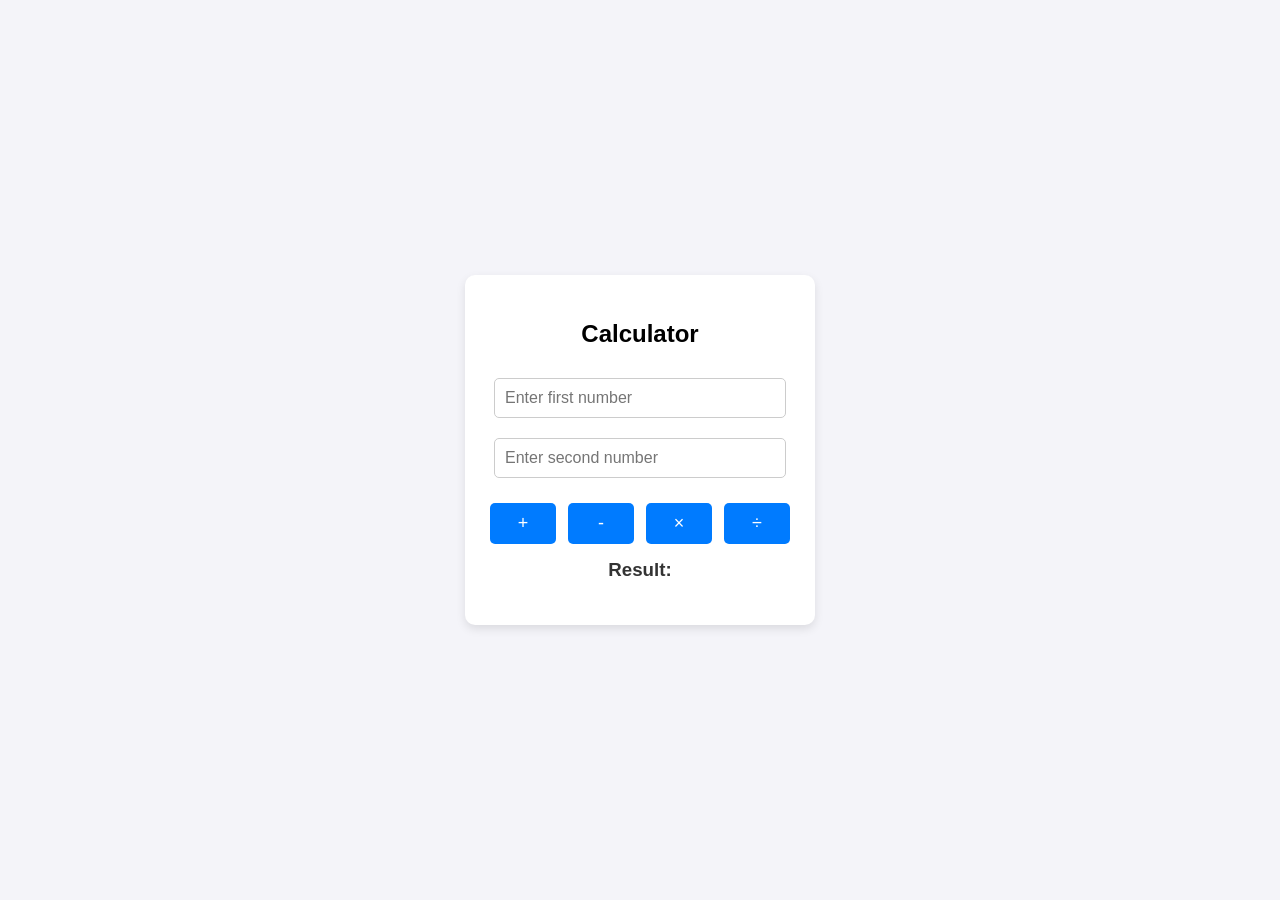
<file: calculator/index.html>
<!DOCTYPE html>
<html lang="en">
<head>
  <meta charset="UTF-8">
  <meta name="viewport" content="width=device-width, initial-scale=1.0">
  <title>Calculator</title>
  <link rel="stylesheet" href="style.css">
</head>
<body>

  <div class="calculator">
    <h2>Calculator</h2>
    
    <input type="number" id="num1" placeholder="Enter first number">
    <input type="number" id="num2" placeholder="Enter second number">

    <div class="buttons">
      <button id="add">+</button>
      <button id="subtract">-</button>
      <button id="multiply">×</button>
      <button id="divide">÷</button>
    </div>

    <h3 id="result">Result: </h3>
  </div>

  <script src="script.js"></script>
</body>
</html>
</file>
<file: calculator/style.css>
body {
  font-family: Arial, sans-serif;
  display: flex;
  justify-content: center;
  align-items: center;
  height: 100vh;
  background-color: #f4f4f9;
  margin: 0;
}

.calculator {
  background: #ffffff;
  padding: 25px;
  border-radius: 10px;
  box-shadow: 0 4px 10px rgba(0, 0, 0, 0.1);
  text-align: center;
  width: 300px;
}

input {
  width: 90%;
  padding: 10px;
  margin: 10px 0;
  border: 1px solid #ccc;
  border-radius: 5px;
  font-size: 16px;
}

.buttons {
  display: flex;
  justify-content: space-between;
  margin: 15px 0;
}

button {
  width: 22%;
  padding: 10px;
  font-size: 18px;
  background-color: #007bff;
  color: white;
  border: none;
  border-radius: 5px;
  cursor: pointer;
}

button:hover {
  background-color: #0056b3;
}

#result {
  margin-top: 15px;
  color: #333;
}
</file>
